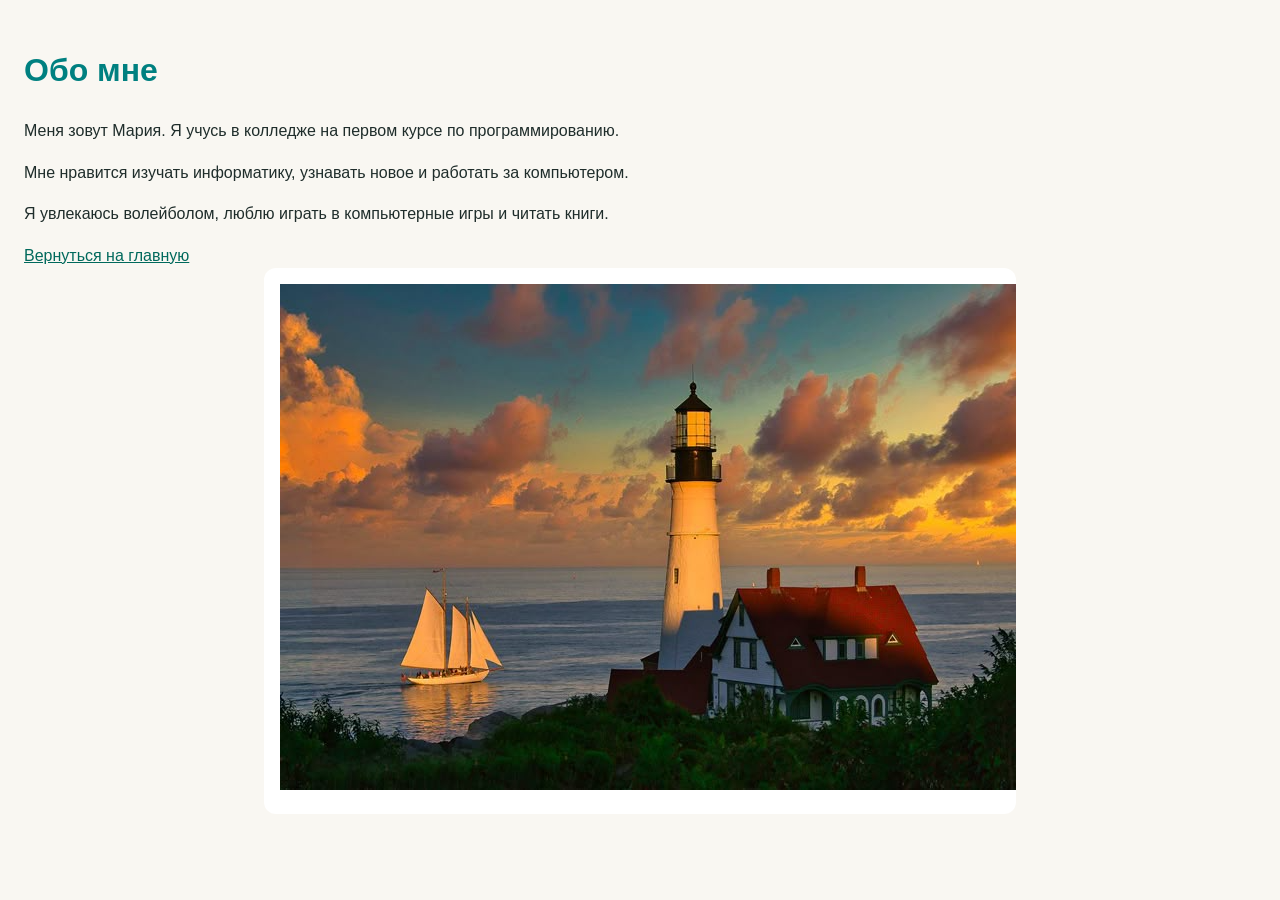
<file: index.html>
<!DOCTYPE html>
<html lang="ru">
<head>
    <meta charset="UTF-8">
    <title>Обо мне</title>
    <link rel="stylesheet" href="style.css">
</head>
<body>

    <h1>Обо мне</h1>

    <p>Меня зовут Мария. Я учусь в колледже на первом курсе по программированию.</p>
    <p>Мне нравится изучать информатику, узнавать новое и работать за компьютером.</p>
    <p>Я увлекаюсь волейболом, люблю играть в компьютерные игры и читать книги.</p>

    <a href="about.html">Вернуться на главную</a>
    <main> 
        <section>
                
                <img src="image.png" alt="природа">
            </section>
        </main>


</body>

</html>

<meta name="viewport" content="width=device-width, initial-scale=1.0">
</file>
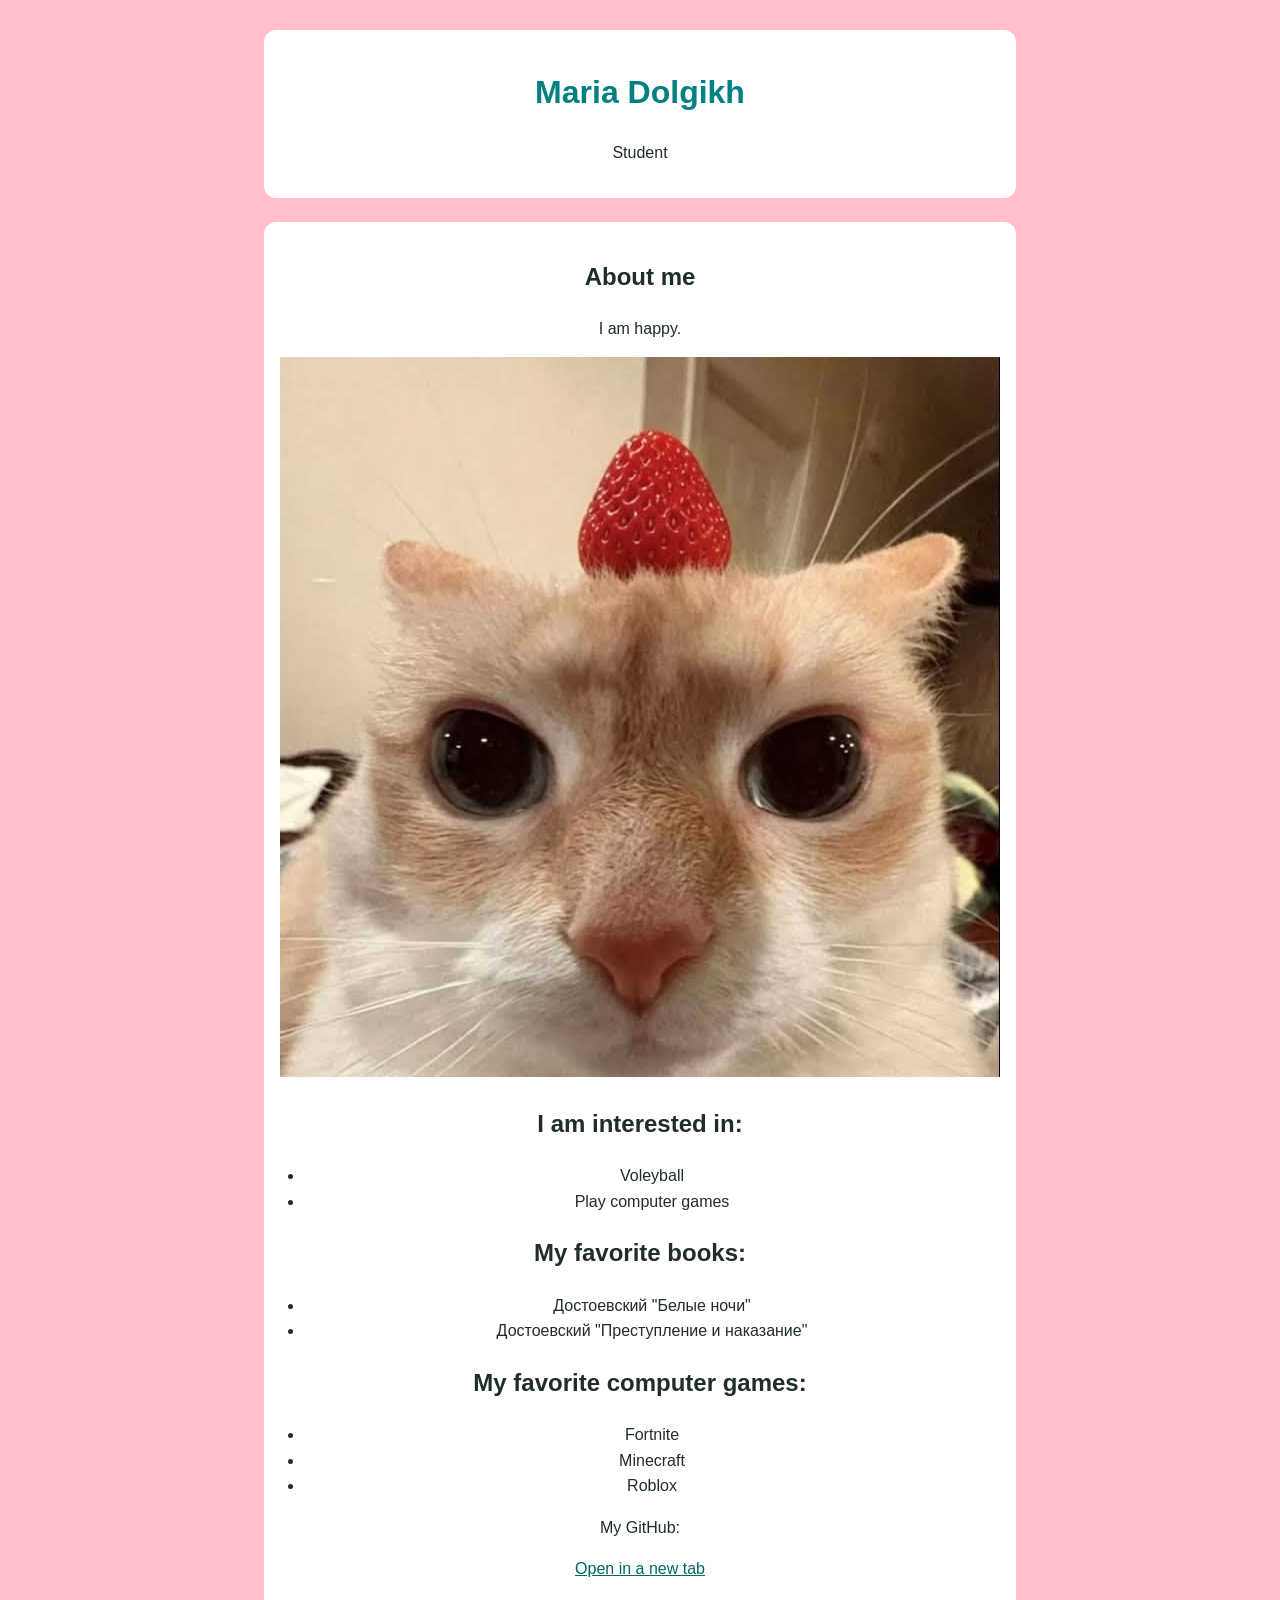
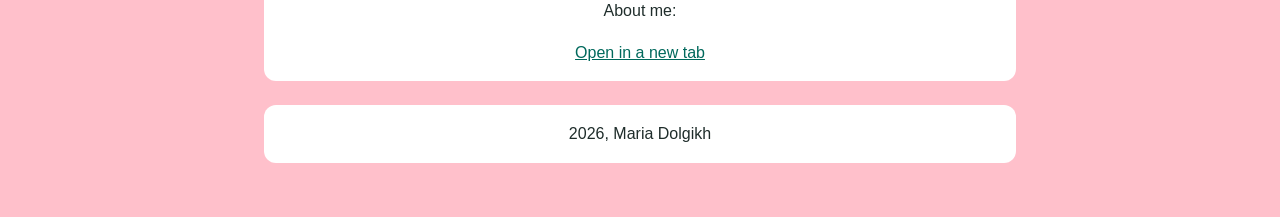
<file: about.html>
<!DOCTYPE html>
<html lang="ru">
    <head>
        <meta charset="utf-8">
        <meta name="viewport" content="width=device-width, initial-scale=1.0">
        <title>About Me</title>
        <link rel="stylesheet" href="style.css">
    </head>

    <body>
        <header>
            <h1>Maria Dolgikh</h1>
            <p>Student</p>
        </header>
        <body class="about"></body>

        <main>
            <section>
                <h2>About me</h2>
                <p>I am happy.</p>
                <img src="cat.jpg" alt="Cat">
            </section>

            <section>
                <h2>I am interested in:</h2>
                <ul>
                    <li>Voleyball</li>
                    <li>Play computer games</li>
                </ul>
            </section>

            <section>
                <h2>My favorite books:</h2>
                <ul>
                    <li>Достоевский "Белые ночи"</li>
                    <li>Достоевский "Преступление и наказание"</li>
                </ul>
            </section>

            <section>
                <h2>My favorite computer games:</h2>
                <ul>
                    <li>Fortnite</li>
                    <li>Minecraft</li>
                    <li>Roblox</li>
                </ul>
            </section>

            <p>My GitHub:</p>
            <a href="https://github.com/7fmdgvrfp4-ui?tab=repositories" target="_blank" rel="noopener noreferrer">Open in a new tab</a>

            <p>About me:</p>
            <a href="index.html" target="_blank" rel="noopener noreferrer">Open in a new tab</a>
        
        </main>


        <footer>
            2026, Maria Dolgikh
        </footer>
    </body>
</html>

<meta name="viewport" content="width=device-width, initial-scale=1.0">
</file>
<file: style.css>
body {
  font-family: Arial, sans-serif;
  background: #f9f7f2;
  color: #1f2d2b;
  margin: 0;
  padding: 24px;
  line-height: 1.6;
}

h1 {
  color: teal;
}

header, main, footer {
  max-width: 720px;
  margin: 0 auto 24px;
  padding: 16px;
  background: white;
  border-radius: 12px;
}

a {
  color: #00695c;
}

ul {
  padding-left: 24px;
}

.about {
    background-color: pink;
    font-family: Arial, sans-serif;
    text-align: center;
    padding: 30px; }
</file>
